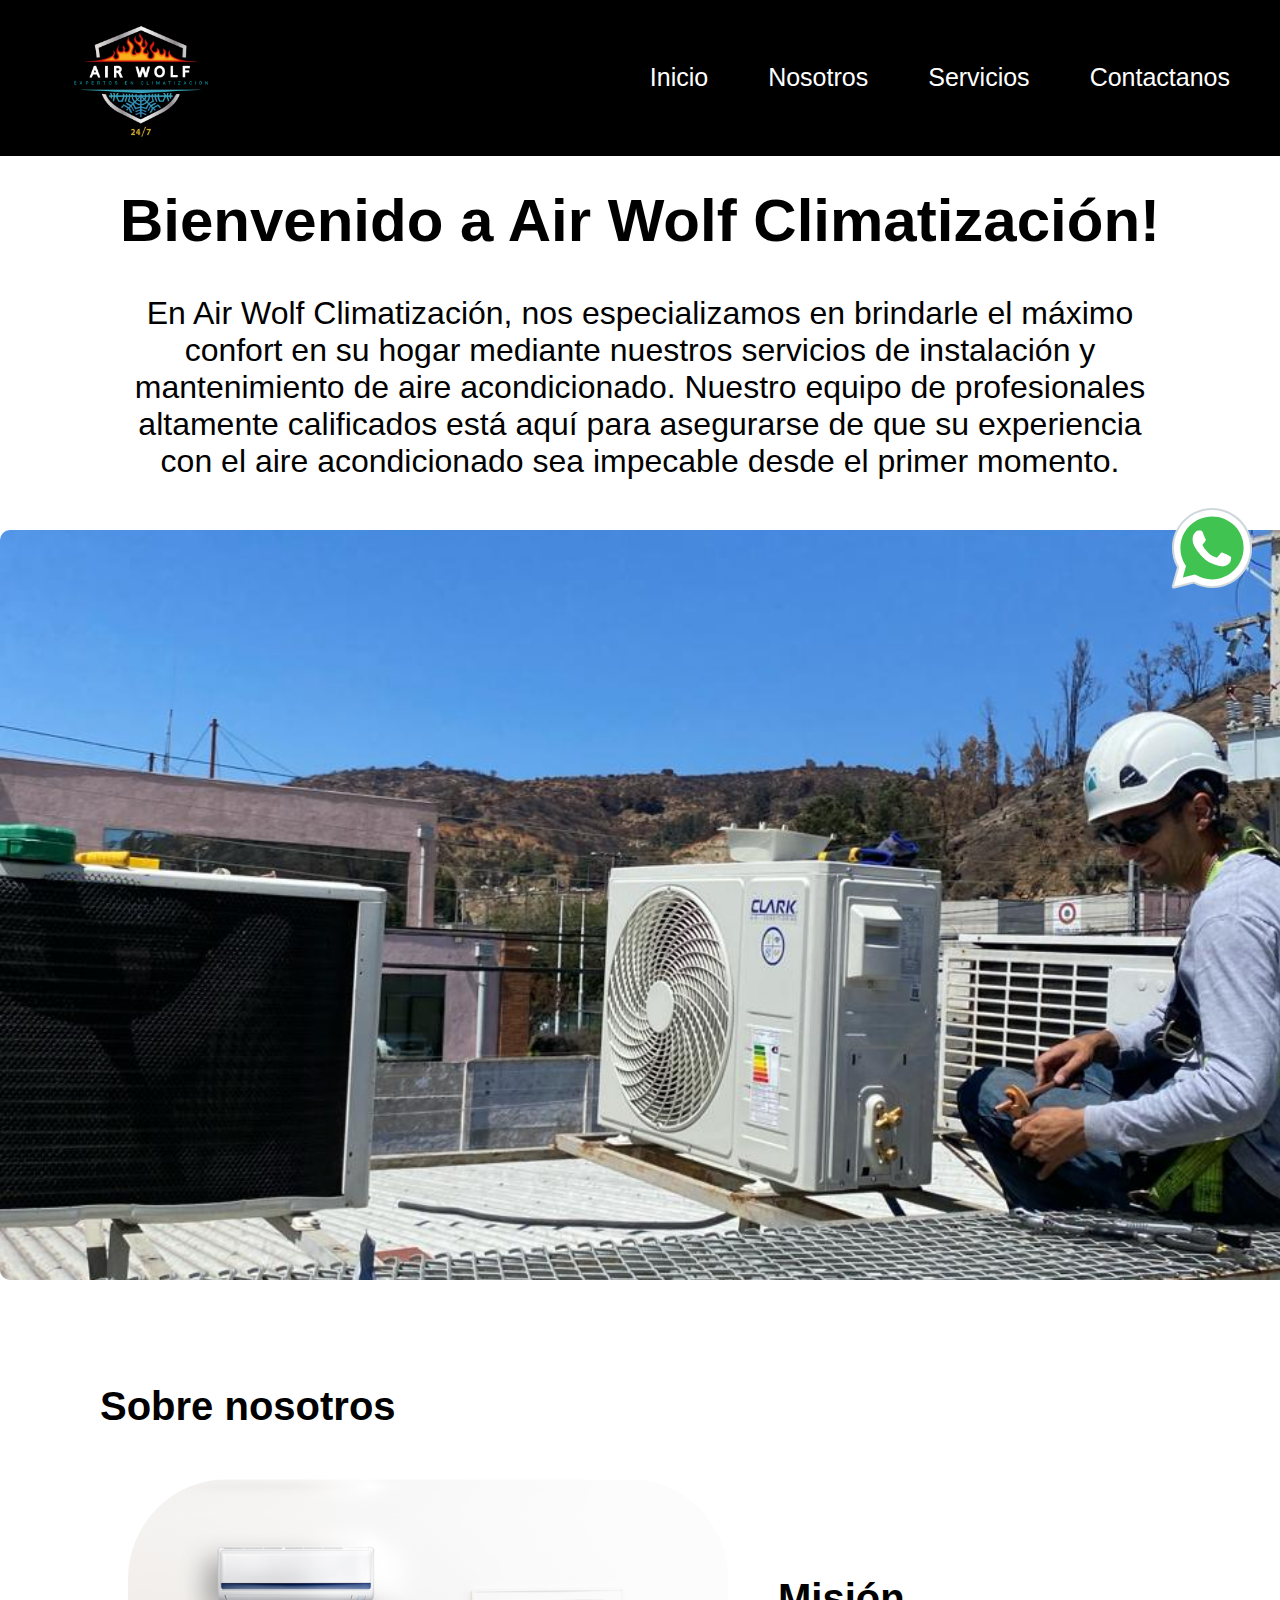
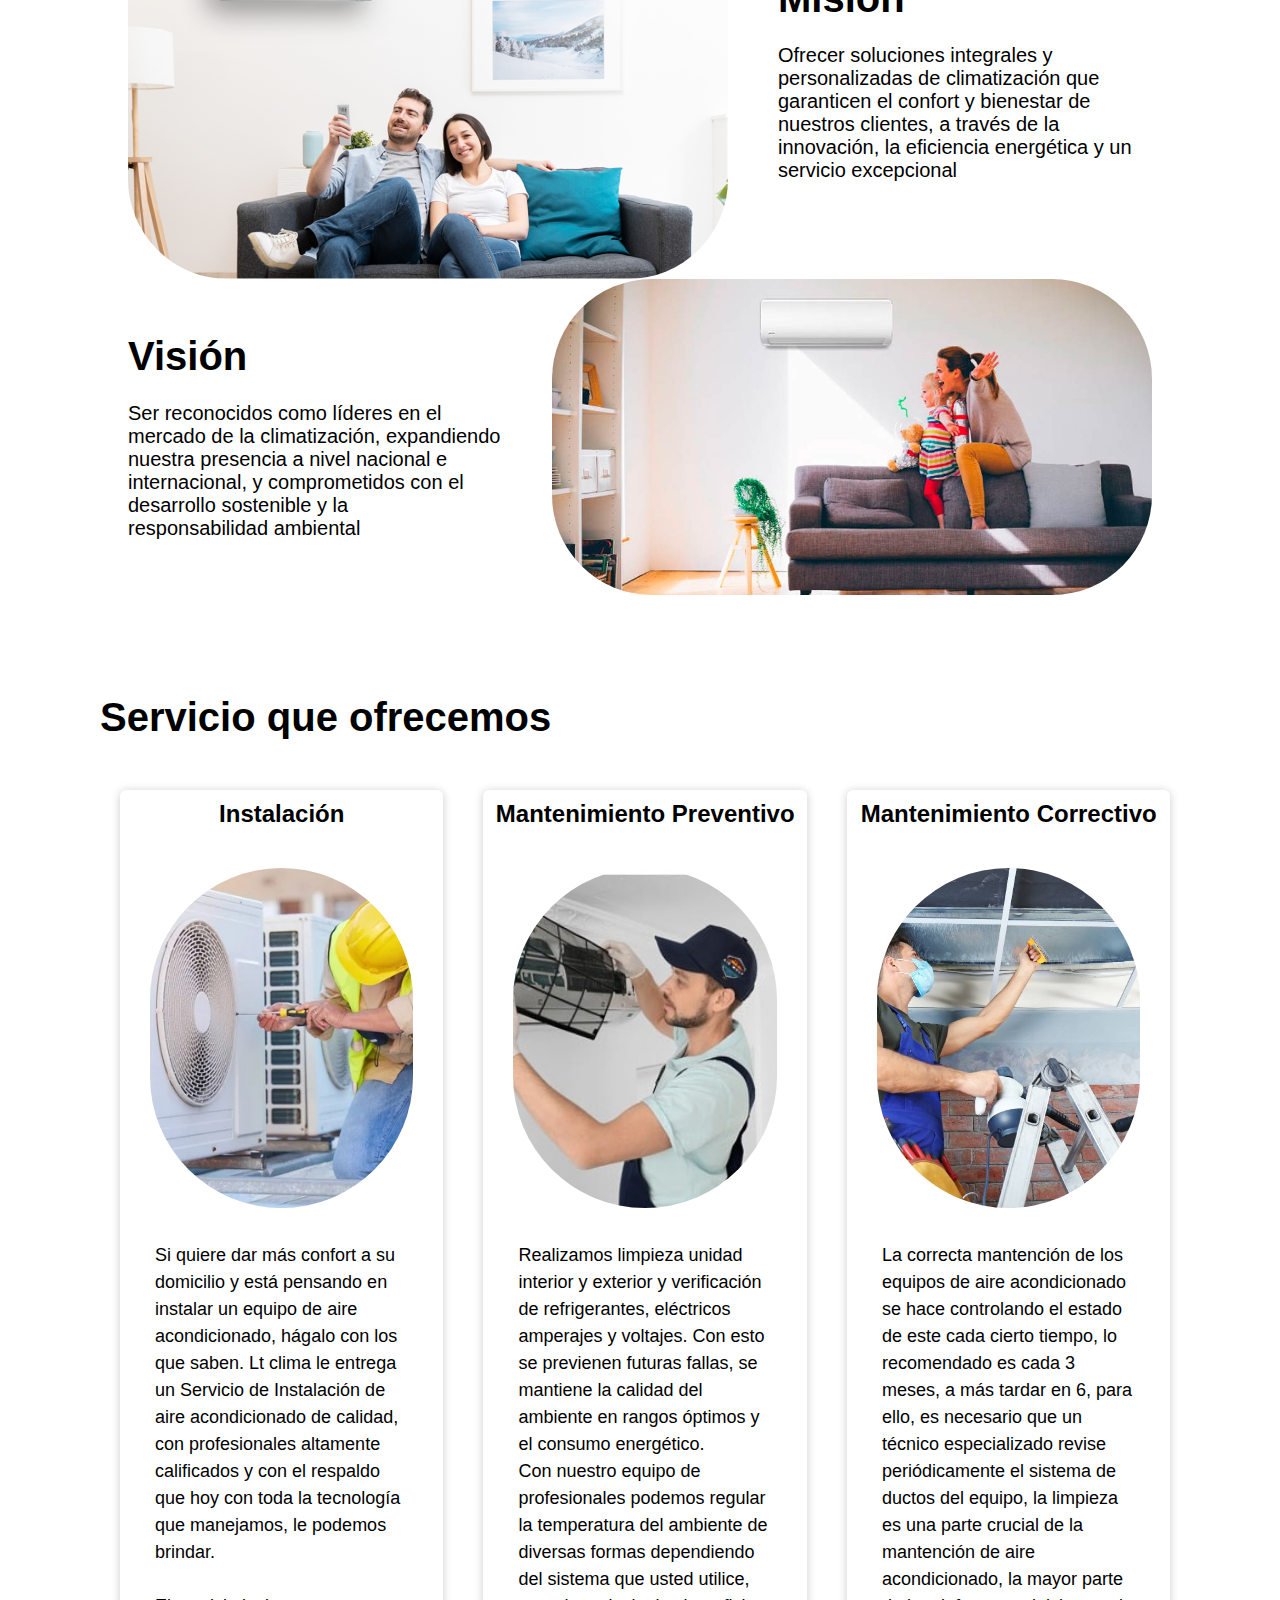
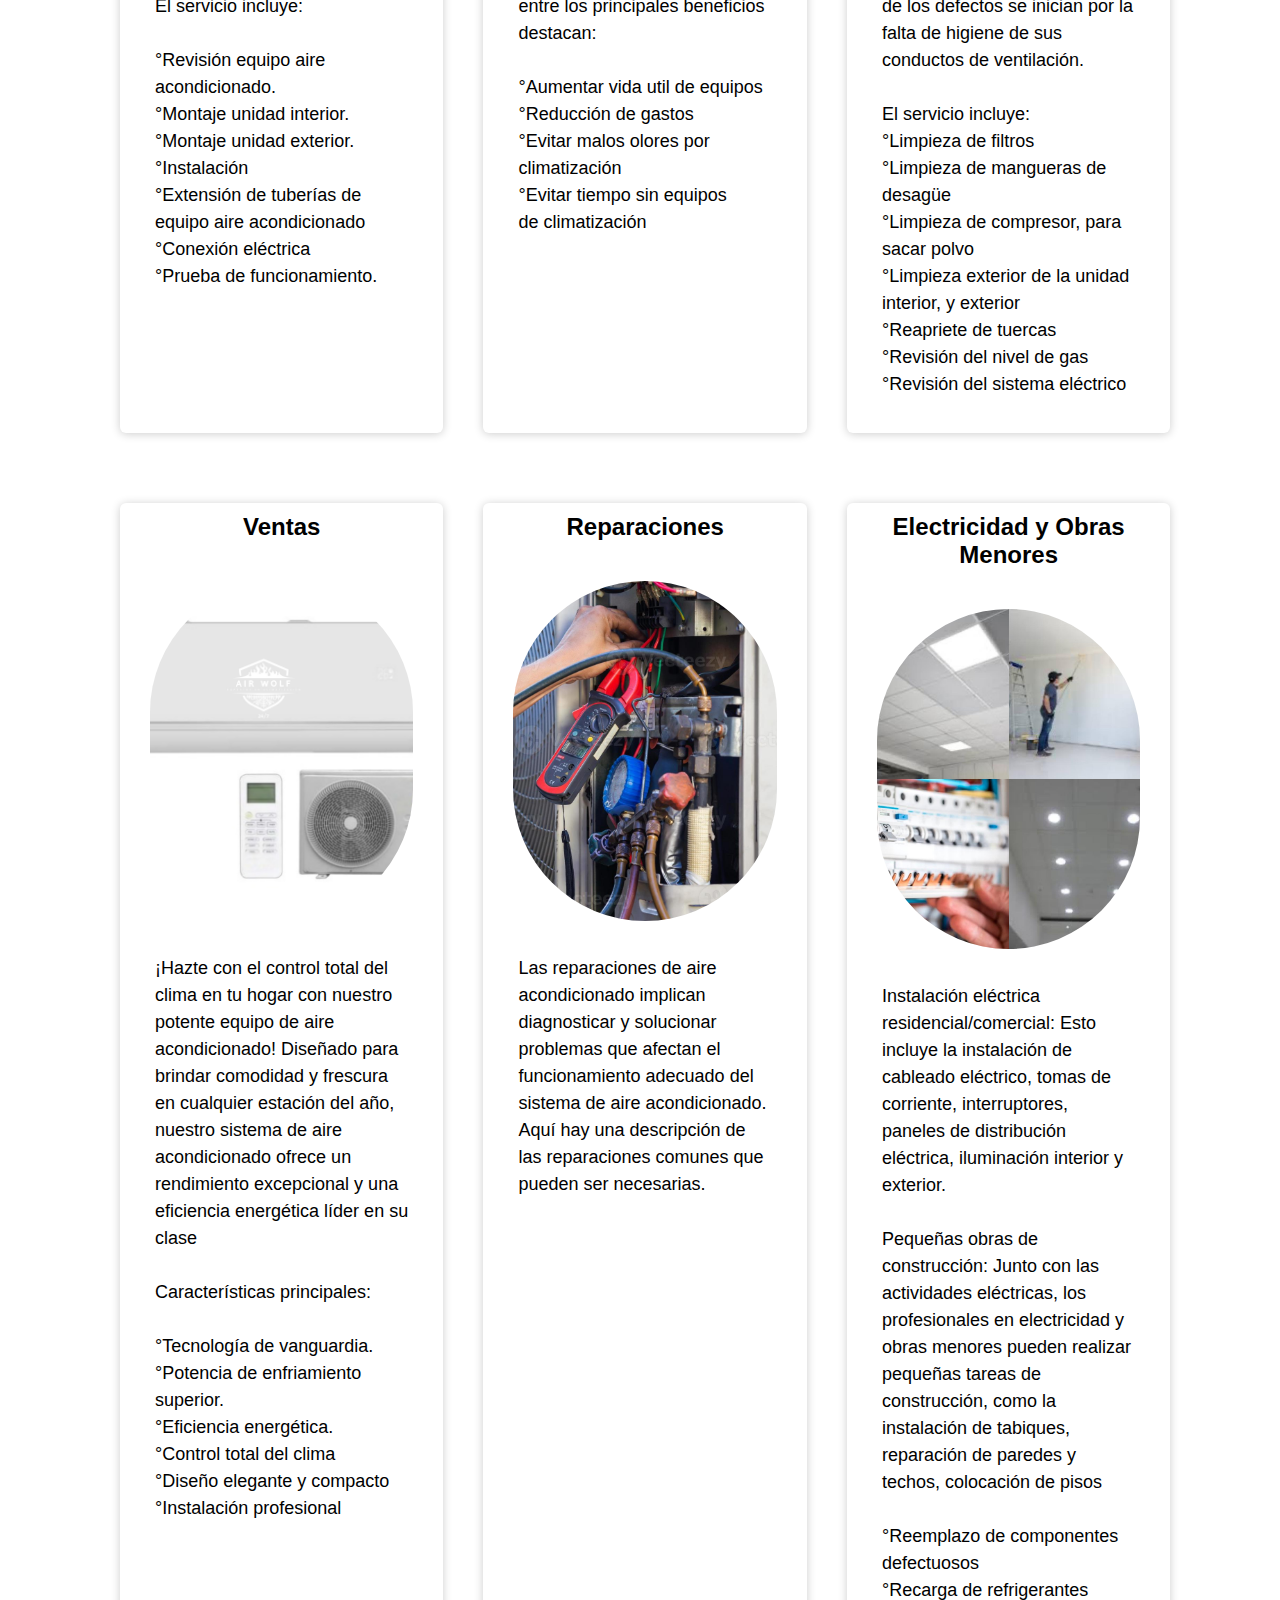
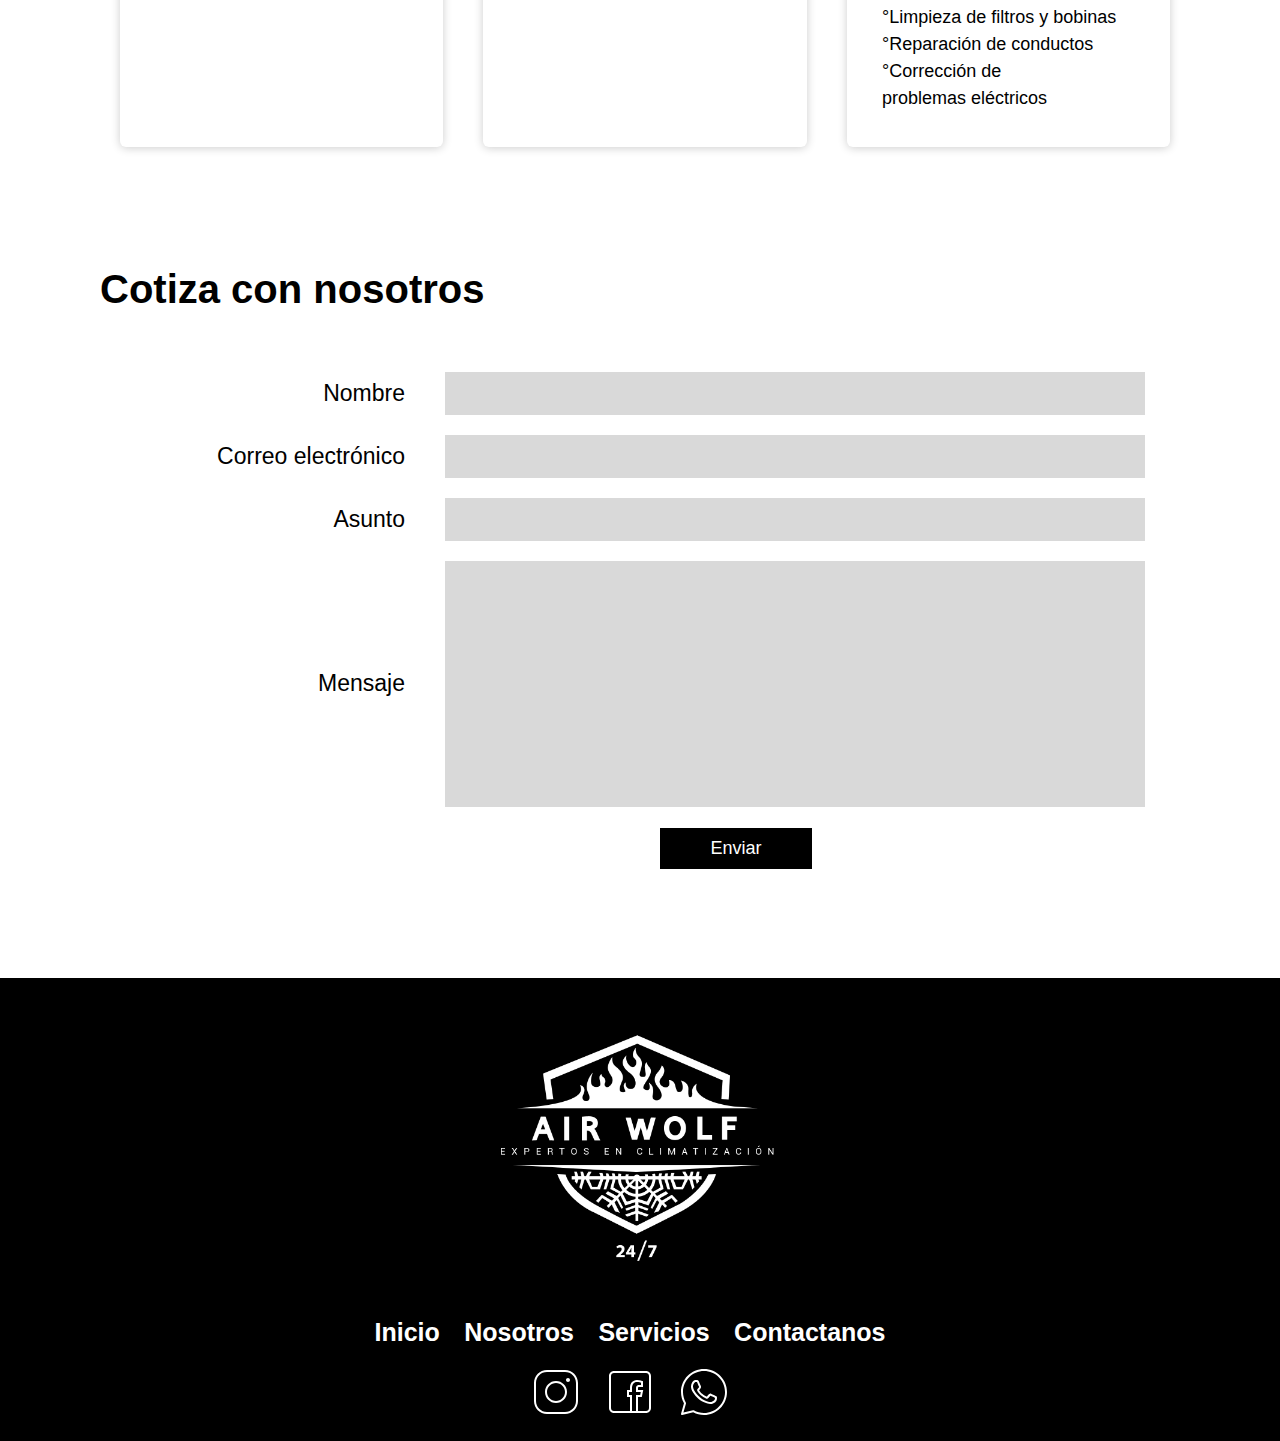
<file: Index.html>
<!DOCTYPE html>
<html lang="en">

<head>
    <meta charset="UTF-8">
    <meta name="viewport" content="width=device-width, initial-scale=1.0">
    <meta name="description"
        content="En Air Wolf Climatización, nos dedicamos a proporcionar el máximo confort en tu hogar a través de nuestros servicios especializados de instalación y mantenimiento de aire acondicionado. Con un equipo de profesionales altamente calificados, nos comprometemos a garantizar una experiencia impecable desde el primer contacto. Descubre cómo podemos mejorar tu calidad de vida con nuestras soluciones de climatización hoy mismo.">
    <link rel="stylesheet" href="style.css">
    <meta property="og:title" content="Air Wolf Climatización!">
    <meta property="og:description" content="En Air Wolf Climatización, nos especializamos en brindarle el máximo confort en su hogar
    mediante
    nuestros servicios de instalación y mantenimiento de aire acondicionado. Nuestro equipo de profesionales
    altamente calificados está aquí para asegurarse de que su experiencia con el aire acondicionado sea
    impecable desde el primer momento">
    <meta property="og:image" content="/img/logo-color.png">
    <title>Air Wolf Climatización</title>
    <link rel="icon" href="img/logo-color.png">
    <script src="script.js"></script>
</head>

<body>
    <header>
        <div class="logo" id="inicio">
            <img src="/img/logo-color.png" alt="AIR WOLF">
        </div>
        <nav>
            <a href="" class="nav-link">Inicio</a>
            <a href="#nosotros" class="smooth-scroll">Nosotros</a>
            <a href="#servicios" class="smooth-scroll">Servicios</a>
            <a href="#contacto" class="smooth-scroll">Contactanos</a>
        </nav>
    </header>
    <div class="TextInicio">
        <h1>Bienvenido a Air Wolf Climatización!</h1>
        <p class="Descripcion">En Air Wolf Climatización, nos especializamos en brindarle el máximo confort en su hogar
            mediante
            nuestros servicios de instalación y mantenimiento de aire acondicionado. Nuestro equipo de profesionales
            altamente calificados está aquí para asegurarse de que su experiencia con el aire acondicionado sea
            impecable desde el primer momento.</p>
    </div>
    <div class="slider-box">
        <ul>
            <li> <img src="img/img_tec_arr_techo.jpg" alt=""> </li>
            <li> <img src="img/img_tec_arr_techo4.jpg" alt=""></li>
            <li> <img src="img/img_tec_arr_techo5.jpg " alt=""> </li>
            <li> <img src="img/img_tec_arr_techo6.jpg " alt=""> </li>
        </ul>
    </div>

    <h1 id="nosotros" class="titulo-servicio">Sobre nosotros</h1>
    <div class="vision-mision">
        <div class="mision">
            <img src="img/img-mision-vision.png" alt="">
            <div class="contenido-text-nosotros">
                <h1>Misión</h1>
                <br>
                <p>Ofrecer soluciones integrales y personalizadas de climatización que garanticen el confort y bienestar
                    de nuestros clientes, a través de la innovación, la eficiencia energética y un servicio excepcional
                </p>
            </div>
        </div>

        <div class="vision">
            <div class="contenido-text-nosotros">
                <h1>Visión</h1>
                <br>
                <p>Ser reconocidos como líderes en el mercado de la climatización, expandiendo nuestra presencia a nivel
                    nacional e internacional, y comprometidos con el desarrollo sostenible y la
                    responsabilidad ambiental
                </p>
            </div>
            <img src="img/img-mision-vision-2.png" alt="">
        </div>
    </div>

    <h1 id="servicios" class="titulo-servicio">Servicio que ofrecemos </h1>
    <div class="container">
        <div class="card">
            <h2>Instalación</h2>
            <figure>
                <img src="img/img_tec_aire_1.jpg">
            </figure>
            <div class="contenido">
                <p>
                    Si quiere dar más confort a su domicilio y está pensando en instalar un equipo de aire
                    acondicionado, hágalo con los que saben.
                    Lt clima le entrega un Servicio de Instalación de aire acondicionado de calidad, con profesionales
                    altamente calificados y con el respaldo que hoy con toda la tecnología que manejamos, le podemos
                    brindar.
                    <br><br>
                    El servicio incluye:
                    <br><br>
                    °Revisión equipo aire acondicionado.<br>
                    °Montaje unidad interior.<br>
                    °Montaje unidad exterior.<br>
                    °Instalación<br>
                    °Extensión de tuberías de equipo aire acondicionado<br>
                    °Conexión eléctrica<br>
                    °Prueba de funcionamiento.<br>
                </p>
            </div>
        </div>

        <div class="card">
            <h2>Mantenimiento Preventivo</h2>
            <figure>
                <img src="img/img_tec_aire_ 2.jpg">
            </figure>
            <div class="contenido">
                <p>
                    Realizamos limpieza unidad interior y exterior y verificación de refrigerantes, eléctricos
                    amperajes
                    y voltajes. Con esto se previenen futuras fallas, se mantiene la calidad del ambiente en rangos
                    óptimos y el consumo energético.
                    <br>
                    Con nuestro equipo de profesionales podemos regular la temperatura del ambiente de diversas
                    formas dependiendo del sistema que usted utilice, entre los principales beneficios destacan:
                    <br><br>

                    °Aumentar vida util de equipos <br>
                    °Reducción de gastos <br>
                    °Evitar malos olores por climatización <br>
                    °Evitar tiempo sin equipos de climatización <br>
                <p>
            </div>
        </div>

        <div class="card">
            <h2>Mantenimiento Correctivo</h2>
            <figure>
                <img src="img/img_tec_aire_3.jpg">
            </figure>
            <div class="contenido">
                <p>
                    La correcta mantención de los equipos de aire acondicionado se hace controlando el estado de este
                    cada cierto tiempo, lo recomendado es cada 3 meses, a más tardar en 6, para ello, es necesario que
                    un técnico especializado revise periódicamente el sistema de ductos del equipo, la limpieza es una
                    parte crucial de la mantención de aire acondicionado, la mayor parte de los defectos se inician por
                    la falta de higiene de sus conductos de ventilación.
                    <br><br>
                    El servicio incluye:
                    <br>
                    °Limpieza de filtros<br>
                    °Limpieza de mangueras de desagüe<br>
                    °Limpieza de compresor, para sacar polvo<br>
                    °Limpieza exterior de la unidad interior, y exterior<br>
                    °Reapriete de tuercas<br>
                    °Revisión del nivel de gas<br>
                    °Revisión del sistema eléctrico<br>
                </p>
            </div>
        </div>
    </div>

    <div class="container">
        <div class="card">
            <h2>Ventas</h2>
            <figure>
                <img src="img/aire-acondicionado.png">
            </figure>
            <div class="contenido">
                <p>
                    ¡Hazte con el control total del clima en tu hogar con nuestro potente equipo de aire acondicionado!
                    Diseñado para brindar comodidad y frescura en cualquier estación del año, nuestro sistema de aire
                    acondicionado ofrece un rendimiento excepcional y una eficiencia energética líder en su clase
                    <br><br>
                    Características principales:
                    <br><br>
                    °Tecnología de vanguardia.<br>
                    °Potencia de enfriamiento superior.<br>
                    °Eficiencia energética.<br>
                    °Control total del clima<br>
                    °Diseño elegante y compacto<br>
                    °Instalación profesional<br>
                </p>
            </div>
        </div>

        <div class="card">
            <h2>Reparaciones</h2>
            <figure>
                <img src="img/reparaciones.jpg">
            </figure>
            <div class="contenido">
                <p>
                    Las reparaciones de aire acondicionado implican diagnosticar y solucionar problemas que afectan el
                    funcionamiento adecuado del sistema de aire acondicionado. Aquí hay una descripción de las
                    reparaciones comunes que pueden ser necesarias.
                <p>
            </div>
        </div>

        <div class="card">
            <h2>Electricidad y Obras Menores</h2>
            <figure>
                <img src="img/obras-menores.jpg">
            </figure>
            <div class="contenido">
                <p>
                    Instalación eléctrica residencial/comercial: Esto incluye la instalación de cableado eléctrico,
                    tomas de corriente, interruptores, paneles de distribución eléctrica, iluminación interior y
                    exterior.
                    <br><br>
                    Pequeñas obras de construcción: Junto con las actividades eléctricas, los profesionales en
                    electricidad y obras menores pueden realizar pequeñas tareas de construcción, como la instalación de
                    tabiques, reparación de paredes y techos, colocación de pisos
                    <br><br>
                    °Reemplazo de componentes defectuosos<br>
                    °Recarga de refrigerantes<br>
                    °Limpieza de filtros y bobinas<br>
                    °Reparación de conductos<br>
                    °Corrección de problemas eléctricos<br>
                </p>
            </div>
        </div>
    </div>
    <h1 class="titulo-contacto" id="contacto">Cotiza con nosotros </h1>

    <form id="formulario" action="https://formsubmit.co/erwin.gerdes19@gmail.com" method="POST">
        <div>
            <label for="nombre">Nombre</label>
            <input type="text" id="nombre" name="nombre" required>
        </div>
        <div>
            <label for="email">Correo electrónico</label>
            <input type="email" id="email" name="email" required>
        </div>
        <div>
            <label for="asunto">Asunto</label>
            <input type="text" id="asunto" name="asunto" required>
        </div>
        <div>
            <label for="mensaje">Mensaje</label>
            <textarea id="mensaje" name="mensaje" rows="10" cols="50" required></textarea><br><br>
        </div>
        <button target="_blank" class="btn-enviar" type="submit">Enviar</button>
    </form>
    <br><br><br><br><br><br>

    <footer>
        <img class="logo-footer" src="img/logo-negativo.png" alt="">

        <div class="enlaces-page">
            <a href="#inicio" class="smooth-scroll">Inicio</a>
            <a href="#nosotros" class="smooth-scroll">Nosotros</a>
            <a href="#servicios" class="smooth-scroll">Servicios</a>
            <a href="#contacto" class="smooth-scroll">Contactanos</a>
        </div>

        <div class="redes-sociales">
            <a href="https://www.instagram.com/airwolf24_7_climatizacion?igsh=MXN0MDFyZW5heng3&utm_source=qr "
                target="_blank"><img src="img/icons8-instagram (1).svg" alt=""></a>
            <a href="#"><img src="img/icons8-facebook.svg" alt=""></a>
            <a href="https://wa.me/56943523030" target="_blank"><img src="img/icons8-whatsapp (1).svg" alt=""></a>
        </div>

    </footer>

    <div class="icono-wtspp">
        <a href="https://wa.me/56943523030" target="_blank"> <img src="img/icons8-whatsapp.svg" alt=""></a>
    </div>
</body>

</html>
</file>
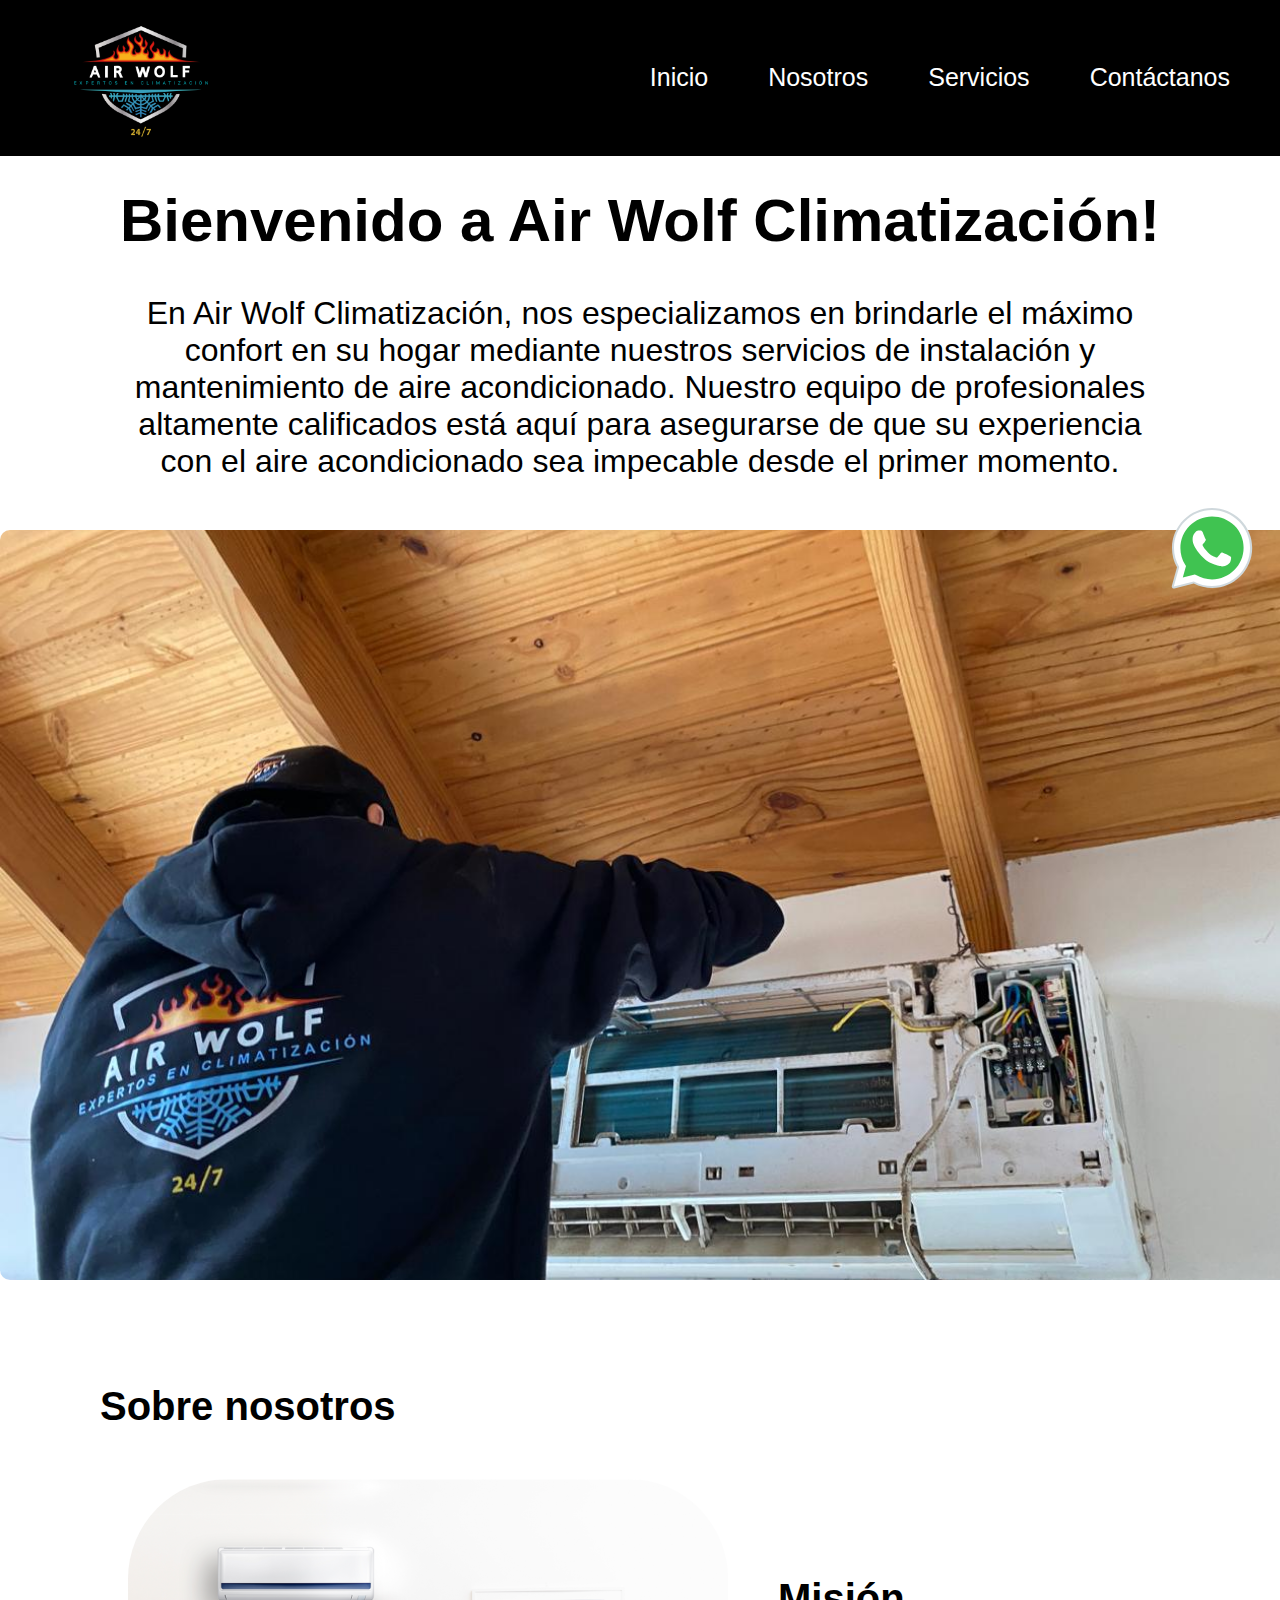
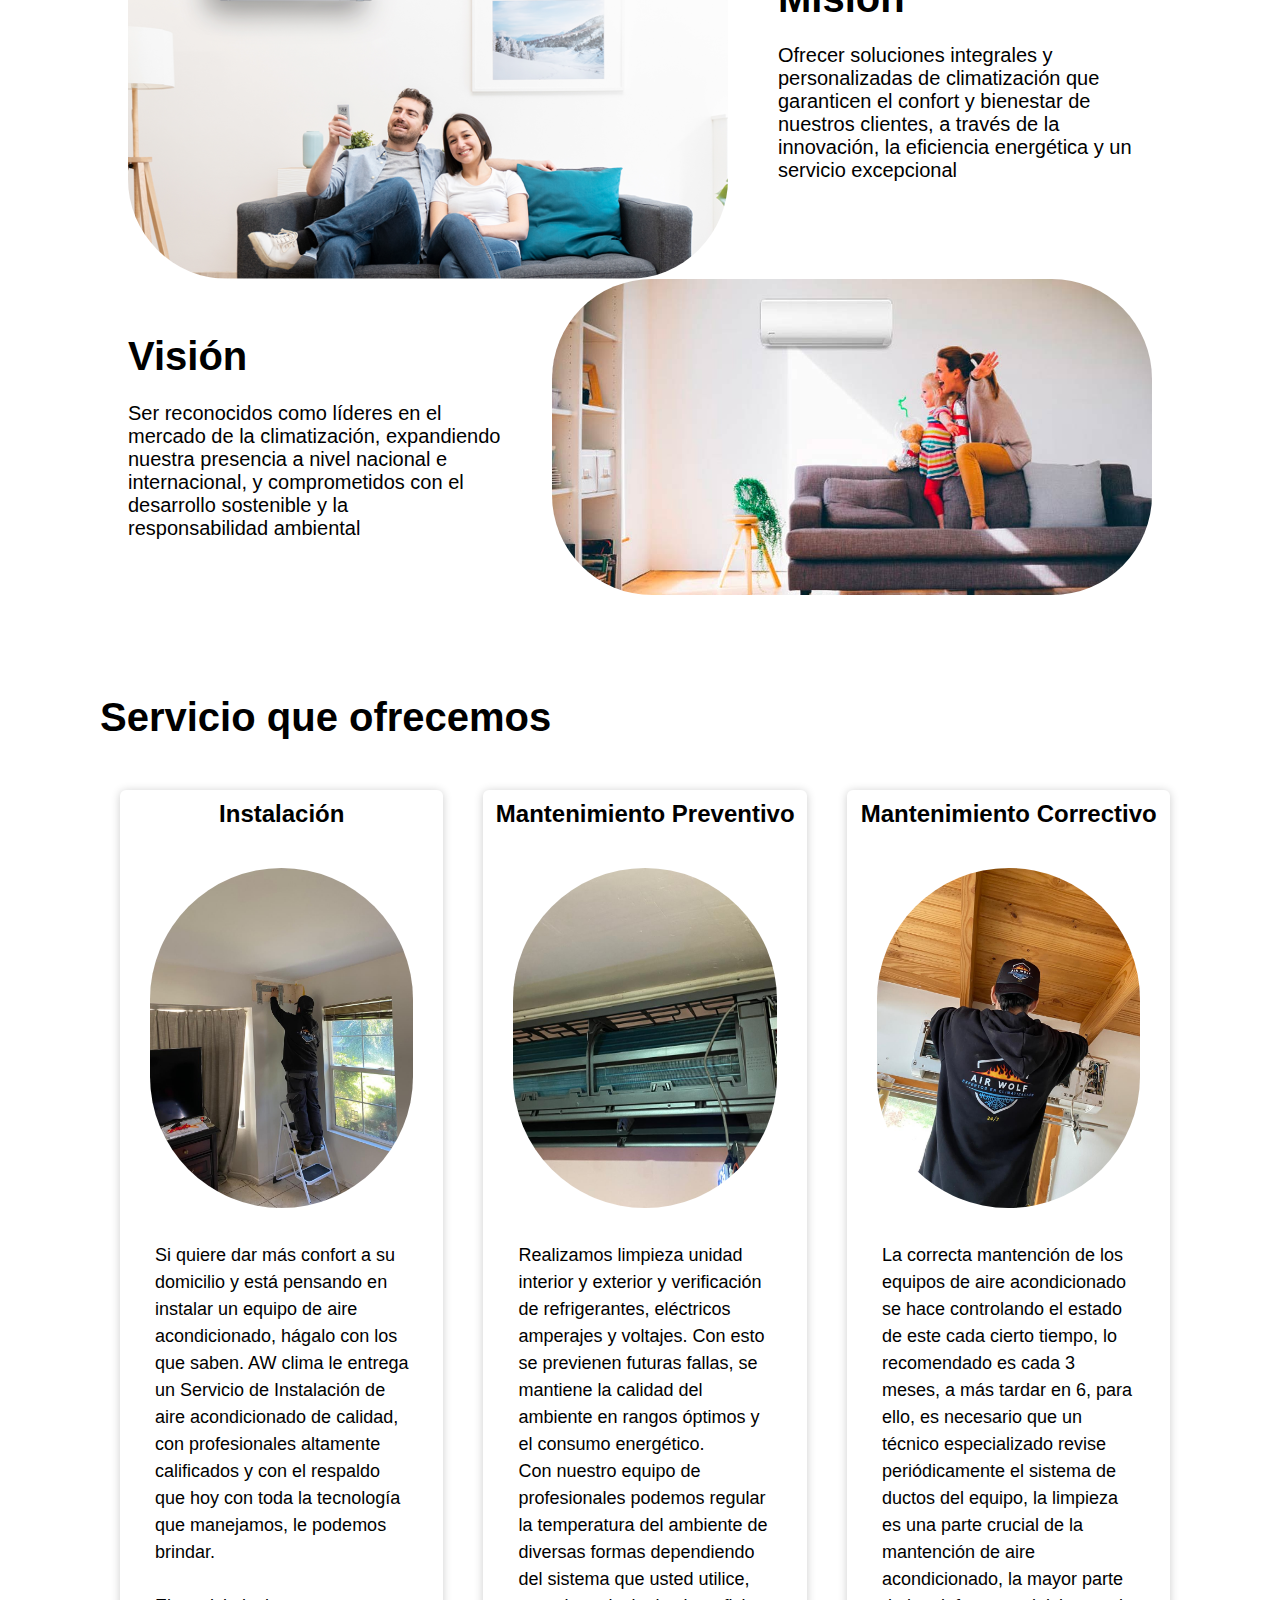
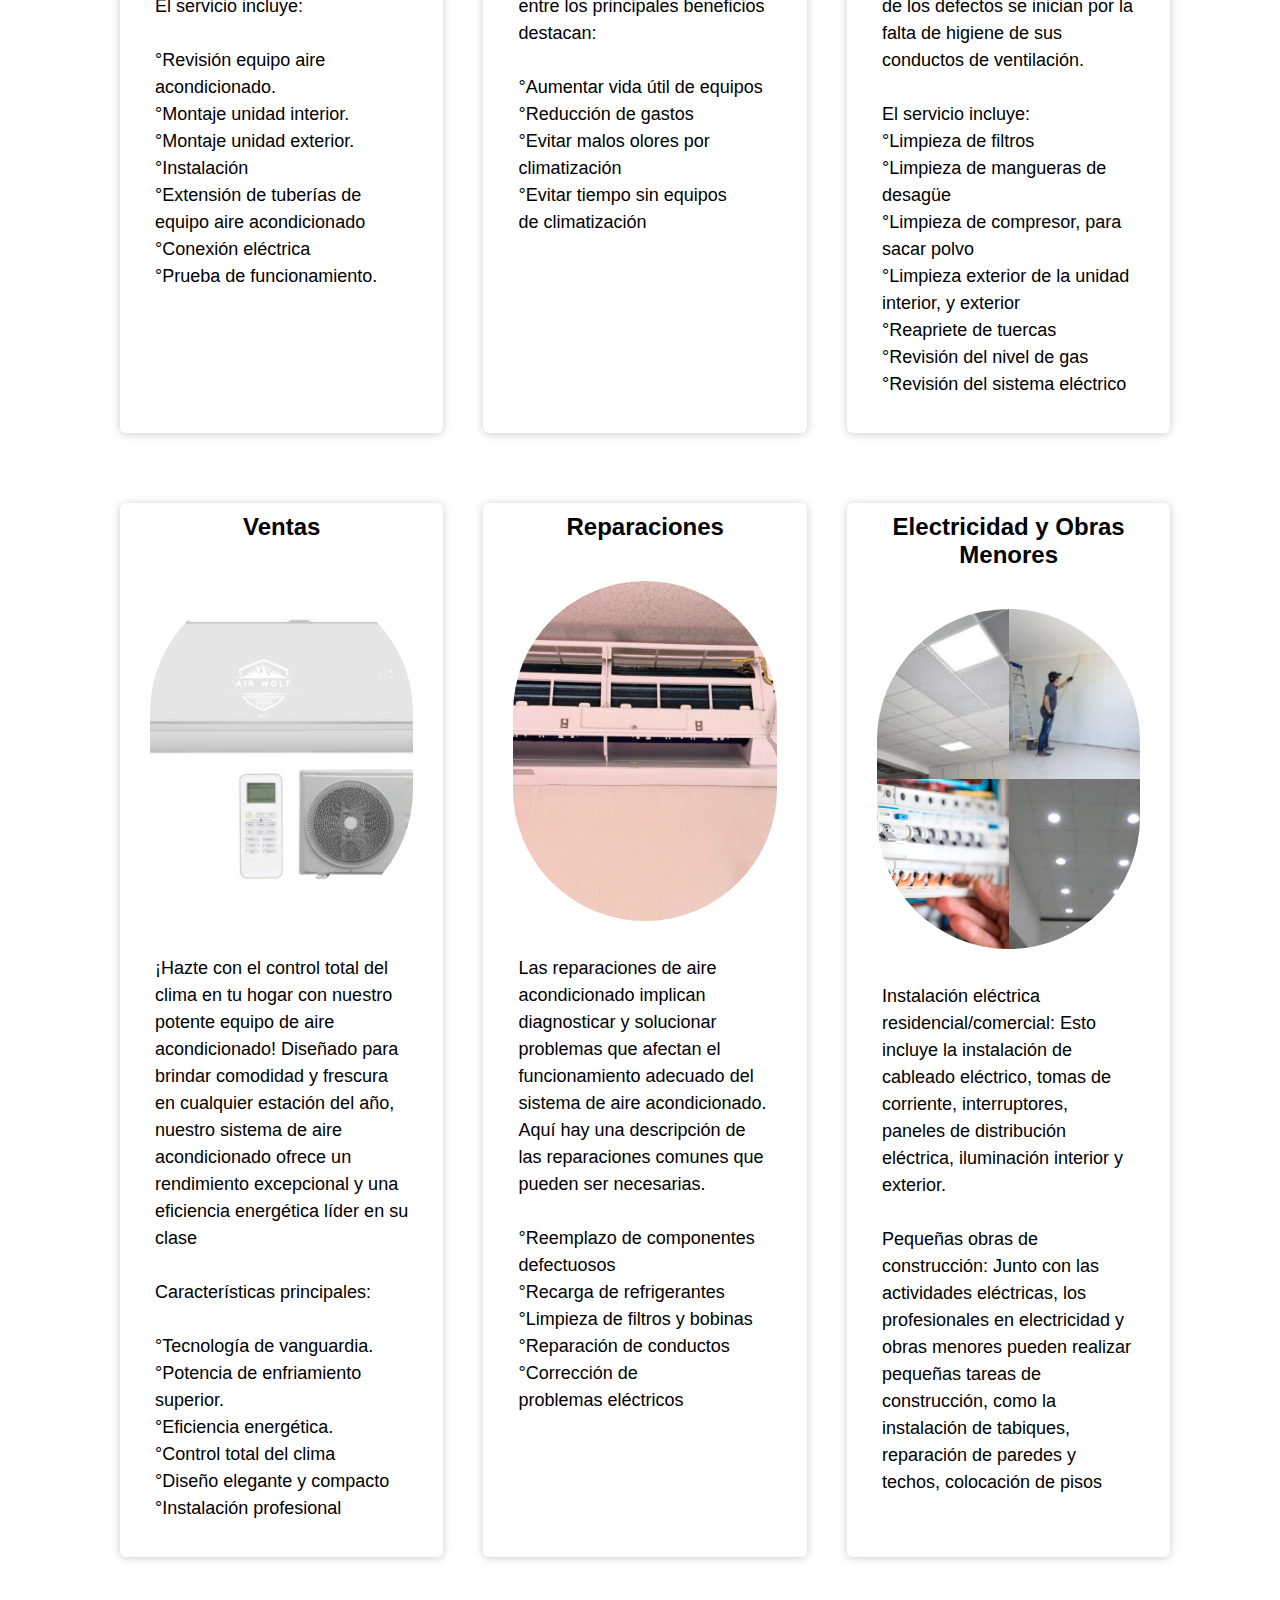
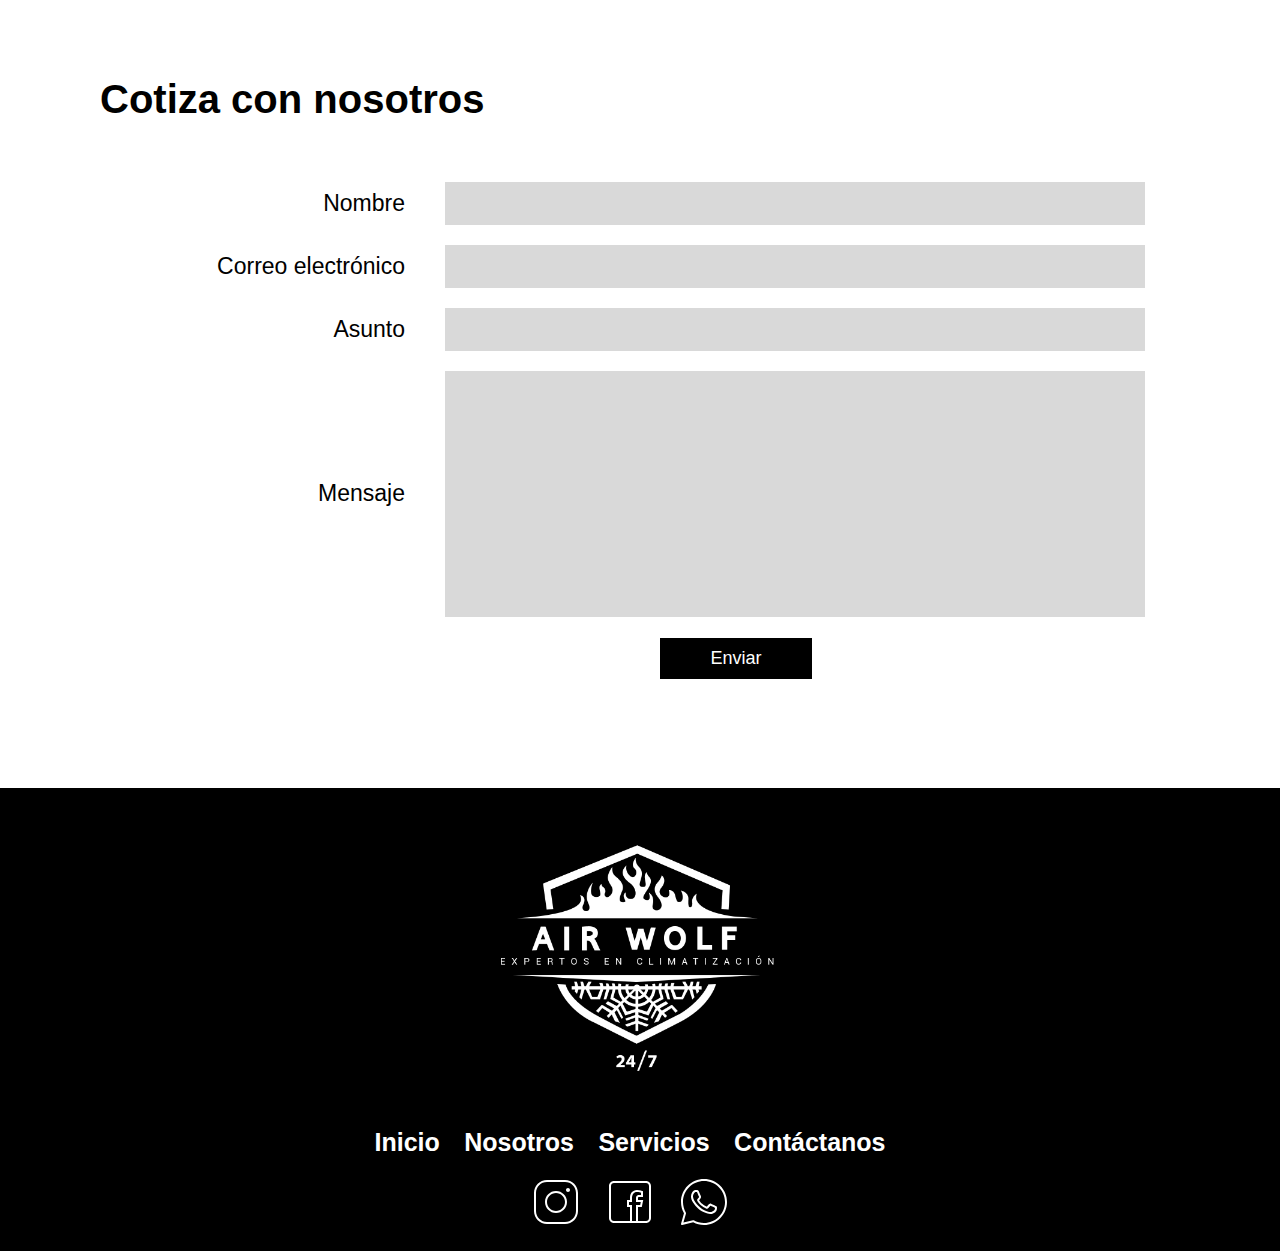
<file: index.html>
<!DOCTYPE html>
<html lang="en">

<head>
    <meta charset="UTF-8">
    <meta name="viewport"
        content="width=device-width, user-scalable=no, initial-scale=1.0, maximum-scale=1.0, minimum-scale=1.0">
    <meta name="description"
        content="En Air Wolf Climatización, nos dedicamos a proporcionar el máximo confort en tu hogar a través de nuestros servicios especializados de instalación y mantenimiento de aire acondicionado. Con un equipo de profesionales altamente calificados, nos comprometemos a garantizar una experiencia impecable desde el primer contacto. Descubre cómo podemos mejorar tu calidad de vida con nuestras soluciones de climatización hoy mismo.">
    <link rel="stylesheet" href="style.css">
    <meta property="og:title" content="Air Wolf Climatización!">
    <meta property="og:description" content="En Air Wolf Climatización, nos especializamos en brindarle el máximo confort en su hogar
    mediante
    nuestros servicios de instalación y mantenimiento de aire acondicionado. Nuestro equipo de profesionales
    altamente calificados está aquí para asegurarse de que su experiencia con el aire acondicionado sea
    impecable desde el primer momento">
    <meta property="og:image" content="/img/logo-positivo.png">
    <title>Air Wolf Climatización</title>
    <link rel="icon" href="img/logo-color.png">
    <script src="script.js"></script>
</head>
<!-- Google tag (gtag.js) -->
<script async src="https://www.googletagmanager.com/gtag/js?id=G-0GG72ZCT25"></script>
<script>
    window.dataLayer = window.dataLayer || [];
    function gtag() { dataLayer.push(arguments); }
    gtag('js', new Date());

    gtag('config', 'G-0GG72ZCT25');
</script>

<body>
    <div class="container-header">
        <header>
            <div class="logo" id="inicio">
                <img src="/img/logo-color.png" alt="LOGO AIR WOLF">
            </div>
            <nav>
                <a href="" class="nav-link">Inicio</a>
                <a href="#nosotros" class="smooth-scroll">Nosotros</a>
                <a href="#servicios" class="smooth-scroll">Servicios</a>
                <a href="#contacto" class="smooth-scroll">Contáctanos</a>
            </nav>
            <img id="icon-menu" src="img/icon-menu.svg" alt="">
        </header>
    </div>
    <div class="conteiner-cover">
        <div class="TextInicio">
            <h1>Bienvenido a Air Wolf Climatización!</h1>
            <p class="Descripcion">En Air Wolf Climatización, nos especializamos en brindarle el máximo confort en su
                hogar
                mediante
                nuestros servicios de instalación y mantenimiento de aire acondicionado. Nuestro equipo de profesionales
                altamente calificados está aquí para asegurarse de que su experiencia con el aire acondicionado sea
                impecable desde el primer momento.</p>
        </div>
        <div class="slider-box">
            <ul>
                <li> <img src="img/IMG-20241026-WA0005.jpg" alt=""> </li>
                <li> <img src="img/IMG-20241020-WA0007.jpg" alt=""></li>
                <li> <img src="img/IMG-20241020-WA0013.jpg " alt=""> </li>
                <li> <img src="img/img_tec_arr_techo.jpg " alt=""> </li>
            </ul>
        </div>

        <h1 id="nosotros" class="titulo-servicio">Sobre nosotros</h1>
        <div class="vision-mision">
            <div class="mision">
                <img src="img/img-mision-vision.png" alt="">
                <div class="contenido-text-nosotros">
                    <h1>Misión</h1>
                    <br>
                    <p>Ofrecer soluciones integrales y personalizadas de climatización que garanticen el confort y
                        bienestar
                        de nuestros clientes, a través de la innovación, la eficiencia energética y un servicio
                        excepcional
                    </p>
                </div>
            </div>

            <div class="vision">
                <div class="contenido-text-nosotros">
                    <h1>Visión</h1>
                    <br>
                    <p>Ser reconocidos como líderes en el mercado de la climatización, expandiendo nuestra presencia a
                        nivel
                        nacional e internacional, y comprometidos con el desarrollo sostenible y la
                        responsabilidad ambiental
                    </p>
                </div>
                <img src="img/img-mision-vision-2.png" alt="">
            </div>
        </div>

        <h1 id="servicios" class="titulo-servicio">Servicio que ofrecemos </h1>
        <div class="container">
            <div class="card">
                <h2>Instalación</h2>
                <figure>
                    <img src="img/IMG-20241026-WA0011.jpg">
                </figure>
                <div class="contenido">
                    <p>
                        Si quiere dar más confort a su domicilio y está pensando en instalar un equipo de aire
                        acondicionado, hágalo con los que saben.
                        AW clima le entrega un Servicio de Instalación de aire acondicionado de calidad, con
                        profesionales
                        altamente calificados y con el respaldo que hoy con toda la tecnología que manejamos, le podemos
                        brindar.
                        <br><br>
                        El servicio incluye:
                        <br><br>
                        °Revisión equipo aire acondicionado.<br>
                        °Montaje unidad interior.<br>
                        °Montaje unidad exterior.<br>
                        °Instalación<br>
                        °Extensión de tuberías de equipo aire acondicionado<br>
                        °Conexión eléctrica<br>
                        °Prueba de funcionamiento.<br>
                    </p>
                </div>
            </div>

            <div class="card">
                <h2>Mantenimiento Preventivo</h2>
                <figure>
                    <img src="img/IMG-20241026-WA0020.jpg">
                </figure>
                <div class="contenido">
                    <p>
                        Realizamos limpieza unidad interior y exterior y verificación de refrigerantes, eléctricos
                        amperajes
                        y voltajes. Con esto se previenen futuras fallas, se mantiene la calidad del ambiente en rangos
                        óptimos y el consumo energético.
                        <br>
                        Con nuestro equipo de profesionales podemos regular la temperatura del ambiente de diversas
                        formas dependiendo del sistema que usted utilice, entre los principales beneficios destacan:
                        <br><br>

                        °Aumentar vida útil de equipos <br>
                        °Reducción de gastos <br>
                        °Evitar malos olores por climatización <br>
                        °Evitar tiempo sin equipos de climatización <br>
                    <p>
                </div>
            </div>

            <div class="card">
                <h2>Mantenimiento Correctivo</h2>
                <figure>
                    <img src="img/IMG-20241026-WA0003.jpg">
                </figure>
                <div class="contenido">
                    <p>
                        La correcta mantención de los equipos de aire acondicionado se hace controlando el estado de
                        este
                        cada cierto tiempo, lo recomendado es cada 3 meses, a más tardar en 6, para ello, es necesario
                        que
                        un técnico especializado revise periódicamente el sistema de ductos del equipo, la limpieza es
                        una
                        parte crucial de la mantención de aire acondicionado, la mayor parte de los defectos se inician
                        por
                        la falta de higiene de sus conductos de ventilación.
                        <br><br>
                        El servicio incluye:
                        <br>
                        °Limpieza de filtros<br>
                        °Limpieza de mangueras de desagüe<br>
                        °Limpieza de compresor, para sacar polvo<br>
                        °Limpieza exterior de la unidad interior, y exterior<br>
                        °Reapriete de tuercas<br>
                        °Revisión del nivel de gas<br>
                        °Revisión del sistema eléctrico<br>
                    </p>
                </div>
            </div>
        </div>

        <div class="container">
            <div class="card">
                <h2>Ventas</h2>
                <figure>
                    <img src="img/aire-acondicionado.png">
                </figure>
                <div class="contenido">
                    <p>
                        ¡Hazte con el control total del clima en tu hogar con nuestro potente equipo de aire
                        acondicionado!
                        Diseñado para brindar comodidad y frescura en cualquier estación del año, nuestro sistema de
                        aire
                        acondicionado ofrece un rendimiento excepcional y una eficiencia energética líder en su clase
                        <br><br>
                        Características principales:
                        <br><br>
                        °Tecnología de vanguardia.<br>
                        °Potencia de enfriamiento superior.<br>
                        °Eficiencia energética.<br>
                        °Control total del clima<br>
                        °Diseño elegante y compacto<br>
                        °Instalación profesional<br>
                    </p>
                </div>
            </div>

            <div class="card">
                <h2>Reparaciones</h2>
                <figure>
                    <img src="img/IMG-20241026-WA0027.jpg">
                </figure>
                <div class="contenido">
                    <p>
                        Las reparaciones de aire acondicionado implican diagnosticar y solucionar problemas que afectan
                        el
                        funcionamiento adecuado del sistema de aire acondicionado. Aquí hay una descripción de las
                        reparaciones comunes que pueden ser necesarias.
                        <br><br>
                        °Reemplazo de componentes defectuosos<br>
                        °Recarga de refrigerantes<br>
                        °Limpieza de filtros y bobinas<br>
                        °Reparación de conductos<br>
                        °Corrección de problemas eléctricos<br>
                    <p>
                </div>
            </div>

            <div class="card">
                <h2>Electricidad y Obras Menores</h2>
                <figure>
                    <img src="img/obras-menores.jpg">
                </figure>
                <div class="contenido">
                    <p>
                        Instalación eléctrica residencial/comercial: Esto incluye la instalación de cableado eléctrico,
                        tomas de corriente, interruptores, paneles de distribución eléctrica, iluminación interior y
                        exterior.
                        <br><br>
                        Pequeñas obras de construcción: Junto con las actividades eléctricas, los profesionales en
                        electricidad y obras menores pueden realizar pequeñas tareas de construcción, como la
                        instalación de
                        tabiques, reparación de paredes y techos, colocación de pisos
                    </p>
                </div>
            </div>
        </div>
        <h1 class="titulo-contacto" id="contacto">Cotiza con nosotros </h1>

        <form id="formulario" action="https://formsubmit.co/jvergara@airwolfclimatizacion.com" method="POST">
            <div>
                <label for="nombre">Nombre</label>
                <input type="text" id="nombre" name="nombre" required>
            </div>
            <div>
                <label for="email">Correo electrónico</label>
                <input type="email" id="email" name="email" required>
            </div>
            <div>
                <label for="asunto">Asunto</label>
                <input type="text" id="asunto" name="asunto" required>
            </div>
            <div>
                <label for="mensaje">Mensaje</label>
                <textarea id="mensaje" name="mensaje" rows="10" cols="50" required></textarea><br><br>
            </div>
            <button target="_blank" class="btn-enviar" type="submit">Enviar</button>
        </form>
        <br><br><br><br><br><br>
    </div>
    <div class="container-footer">
        <footer>
            <img class="logo-footer" src="img/logo-negativo.png" alt="">

            <div class="enlaces-page">
                <a href="#inicio" class="smooth-scroll">Inicio</a>
                <a href="#nosotros" class="smooth-scroll">Nosotros</a>
                <a href="#servicios" class="smooth-scroll">Servicios</a>
                <a href="#contacto" class="smooth-scroll">Contáctanos</a>
            </div>

            <div class="redes-sociales">
                <a href="https://www.instagram.com/airwolf24_7_climatizacion?igsh=MXN0MDFyZW5heng3&utm_source=qr "
                    target="_blank"><img src="img/icons8-instagram (1).svg" alt=""></a>
                <a href="#"><img src="img/icons8-facebook.svg" alt=""></a>
                <a href="https://wa.me/56943523030" target="_blank"><img src="img/icons8-whatsapp (1).svg" alt=""></a>
            </div>

        </footer>
    </div>
    <div class="icono-wtspp">
        <a href="https://wa.me/56943523030" target="_blank"> <img src="img/icons8-whatsapp.svg" alt=""></a>
    </div>
</body>

</html>
</file>
<file: style.css>
* {
    margin: 0;
    padding: 0;
    font-family: 'Segoe UI', Tahoma, Geneva, Verdana, sans-serif;
    box-sizing: border-box;
}

body {
    background-color: #ffffff;
}

/*Cabecera*/
nav a:hover {
    color: gray;
}

.container-header {
    width: 100%;
}

header {
    display: flex;
    flex-wrap: wrap;
    justify-content: space-between;
    align-items: center;
    background-color: black;
}

.logo {
    margin-left: 5%;
    flex: 1;
    display: flex;
    align-items: center;
}

.logo img {
    max-width: 28%;
    height: auto;
}

nav {
    flex: 1;
    display: flex;
    justify-content: flex-end;
    padding-right: 20px;
}

nav a {
    text-decoration: none;
    color: white;
    font-size: 25px;
    padding: 0 30px;
}

#icon-menu {
    display: none;
}

/*Fin Cabecera*/
.TextInicio {
    padding-top: 30px;
    width: 83%;
    margin: 0 auto;
}

.TextInicio h1 {
    text-align: center;
    font-size: 60px;
}

.TextInicio p {
    padding-top: 40px;
    text-align: center;
    font-size: 32px;
}

.slider-box {
    width: 1300px;
    height: auto;
    margin: 50px auto 0;
    overflow: hidden;
}

.slider-box ul {
    display: flex;
    padding: 0;
    width: 400%;
    animation: slide 16s infinite alternate ease-in-out;
}

.slider-box li {
    width: 100%;
    list-style: none;
}

.slider-box img {
    width: 100%;
    height: 750px;
    object-fit: cover;
    border-radius: 10px;
}

.titulo-servicio {
    font-size: 40px;
    padding-top: 100px;
    padding-left: 100px;
}

.titulo-contacto {
    font-size: 40px;
    padding-top: 100px;
    padding-left: 100px;
}

.container {
    padding-top: 30px;
    width: 93%;
    display: flex;
    justify-content: center;
    padding-left: 100px;
}

.card {
    width: 100%;
    margin: 20px;
    border-radius: 6px;
    overflow: hidden;
    background-color: #ffffff;
    box-shadow: 0px 1px 10px rgba(0, 0, 0, 0.2);
    cursor: default;
    transition: all 400ms ease;
}

.card img {
    width: 100%;
    height: 400px;
    object-fit: cover;
    padding: 30px;
    border-radius: 300px;

}

.card .contenido {
    padding-left: 35px;
    padding-right: 35px;
    padding-bottom: 35px;
}

.card .contenido p {
    font-weight: 500;
    font-size: 18px;
    line-height: 1.5;
}

.card h2 {
    padding: 10px;
    text-align: center;
}

.card:hover {
    box-shadow: 5px 5px 20px rgba(0, 0, 0, 0.5);
    transform: translateY(-3%);
}

footer .smooth-scroll:hover {
    color: gray;
}

@keyframes slide {

    0%,
    100% {
        margin-left: 0%;
    }

    20% {
        margin-left: 0%;
    }

    25% {
        margin-left: -100%;
    }

    45% {
        margin-left: -100%;
    }

    50% {
        margin-left: -200%;
    }

    70% {
        margin-left: -200%;
    }

    75% {
        margin-left: -300%;
    }

    95% {
        margin-left: -300%;
    }
}

form {
    padding-top: 60px;
    width: 100%;
    height: auto;
    display: flex;
    flex-direction: column;
    align-items: center;
}

form div {
    display: flex;
    align-items: center;
    margin-bottom: 20px;
}

form div label {
    display: inline-block;
    width: 300px;
    margin-right: 10px;
    font-size: 23px;
    text-align: end;
    padding-right: 30px;
    font-weight: 500;
}

form div input[type="text"],
form div input[type="email"],
form div input[type="password"],
form div textarea {
    width: 700px;
    padding: 10px;
    background-color: #D9D9D9;
    border: none;
    font-size: 20px;
}

form div textarea {
    width: 700px;
    padding: 8px;
    resize: none;
}

.btn-enviar {
    margin-left: 15%;
    background-color: black;
    color: white;
    border: 1px solid;
    padding: 10px 50px;
    cursor: pointer;
    font-size: 18px;
    transition: background-color 0.5s, color 0.5s;
}

.btn-enviar:hover {
    background-color: white;
    color: black;
}

.btn-enviar:focus {
    outline: none;
    box-shadow: 0 0 5px white;
}

footer {
    display: flex;
    flex-direction: column;
    align-items: center;
    padding: 20px;
    background-color: black;
}

.logo-footer {
    height: auto;
    width: 80%;
    max-width: 300px;
    margin-bottom: 20px;
}

.enlaces-page {
    text-align: center;
    margin-bottom: 20px;
}

.enlaces-page a {
    text-decoration: none;
    color: white;
    font-size: 25px;
    font-weight: bold;
    margin-right: 20px;
}

.redes-sociales {
    text-align: center;
}

.redes-sociales a {
    margin-right: 20px;
}

/*----------------------------------*/
.icono-wtspp {
    position: fixed;
    right: 20px;
    bottom: 300px;
    z-index: 999;
    transition: bottom 0.3s;
}

.scrolled .icono-wtspp {
    bottom: 60px;
}

/*------------SOBRE NOSOTROS------------*/
.vision-mision {
    display: flex;
    flex-direction: column;
    height: auto;
    margin: 0 auto;
    max-width: 80%;
    padding-top: 50px;
}

.vision-mision .mision,
.vision-mision .vision {
    display: flex;
    align-items: center;
    gap: 50px;
}

.vision-mision .contenido-text-nosotros {
    flex: 1;
    font-size: 20px;
}

.vision-mision img {
    border-radius: 100px;
    width: 600px;
    object-fit: cover;
}

/* Responsive Design  - Adaptable a dosipositivos moviles*/

@media screen and (max-width:1220px) {

    .container-header header,
    .conteiner-cover,
    .container-footer footer {
        max-width: 1200px;
        padding: 0 20 px;
    }
}

@media screen and (max-width:800px) {

    /*Cabecera*/
    .logo img {
        max-width: 70%;
        height: auto;
    }

    .logo,
    nav {
        flex: 1 0 100%;
        justify-content: center;
        padding: 10px 0;
        flex-wrap: wrap;
    }

    nav {
        order: -1;
    }

    nav a {
        font-size: 18px;
        padding: 10px;
        font-weight: bold;
    }

    /*Fin Cabecera*/
    .TextInicio h1 {
        text-align: center;
        font-size: 45px;
    }

    .TextInicio p {
        padding-top: 50px;
        text-align: center;
        font-size: 25px;
    }

    .icono-wtspp {
        position: fixed;
        right: 20px;
        bottom: 30px;
        z-index: 999;
        transition: bottom 0.3s;
    }

    /*Titulo Servicios*/
    .titulo-servicio {
        font-size: 40px;
        padding-top: 100px;
        padding-left: 10%;
    }

    /*Slider Multi Fotos*/
    .slider-box {
        width: 100%;
        height: auto;
        margin: 50px auto 0;
        overflow: hidden;
        margin: 10 10px;
    }

    .slider-box ul {
        display: flex;
        padding: 0;
        width: 400%;
        animation: slide 16s infinite alternate ease-in-out;
    }

    .slider-box li {
        width: 25%;
        list-style: none;
    }

    .slider-box img {
        width: 100%;
        height: 500px;
        object-fit: cover;
        border-radius: 10px;

    }

    /* Fin Slider Multi Fotos*/

    /*Mision Vision*/
    .vision-mision .mision,
    .vision-mision .vision {
        flex-direction: column;
        align-items: center;
        text-align: center;
        gap: 20px;
    }

    .vision-mision .contenido-text-nosotros {
        order: -1;
        margin-top: 30px;
    }

    .vision-mision img {
        max-width: 100%;
        height: auto;
    }

    #nosotros {
        text-align: center;
        padding-left: 0;
    }

    /*Fin Mision Vision*/
    /*Cards*/
    .container {
        flex-direction: column;
        align-items: center;
        padding-left: 25px;
    }

    /*Fin Cards*/
    .titulo-contacto {
        font-size: 40px;
        padding-top: 90px;
        padding-left: 10%;
    }

    /*Formulario*/
    form div {
        flex-direction: column;
        align-items: flex-start;
        margin-left: 20px;
        margin-right: 20px;
    }

    form div label {
        width: auto;
        margin-right: 0;
        margin-bottom: 5px;
        font-size: 18px;
        text-align: start;
        padding-right: 0;
    }

    form div input[type="text"],
    form div input[type="email"],
    form div input[type="password"],
    form div textarea {
        width: 100%;
        max-width: 100%;
    }

    .btn-enviar {
        margin-left: 0%;
        background-color: black;
        color: white;
        border: 1px solid;
        padding: 10px 50px;
        cursor: pointer;
        font-size: 18px;
        transition: background-color 0.5s, color 0.5s;
    }

    /*Fin Formulario*/
    /*Icono Fixed Whatsapp*/
    .icono-wtspp img {
        width: 80px;
        height: auto;
    }

    /*Fin Icono Fixed Whatsapp*/
}
</file>
